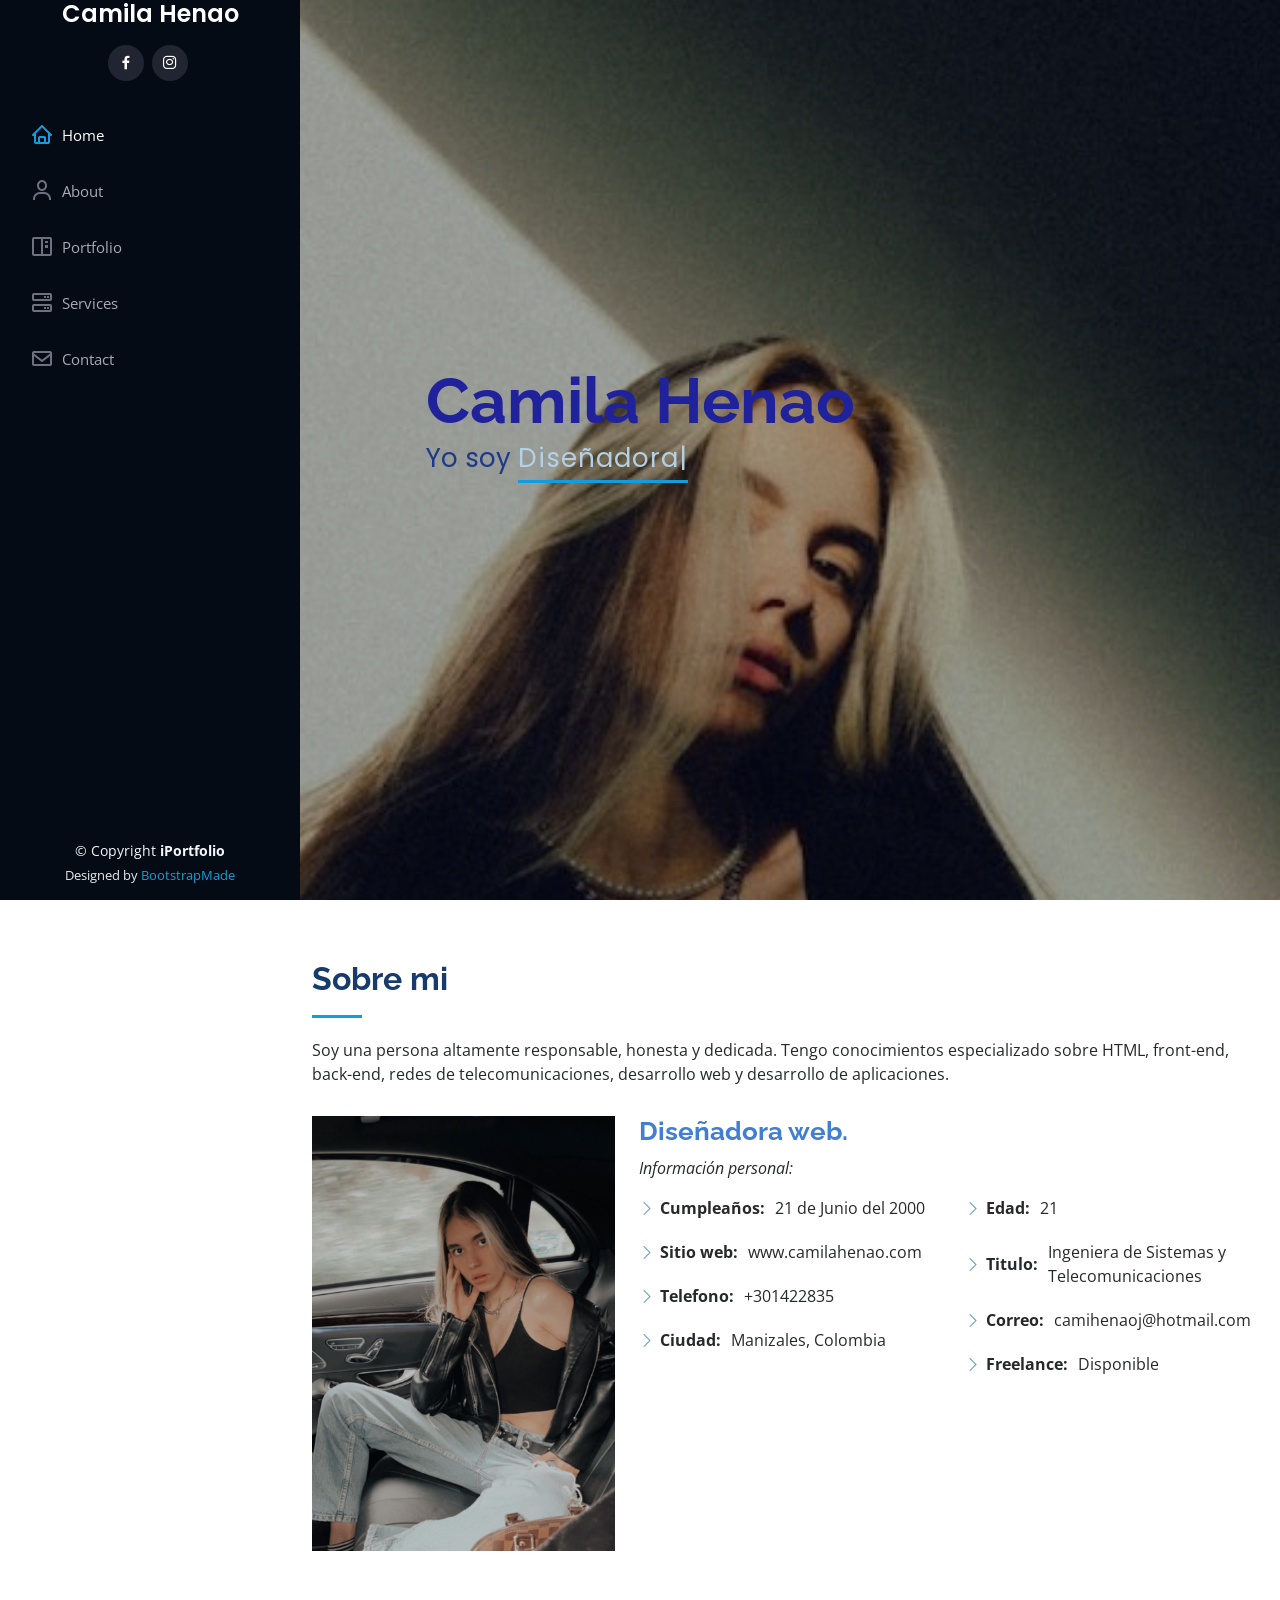
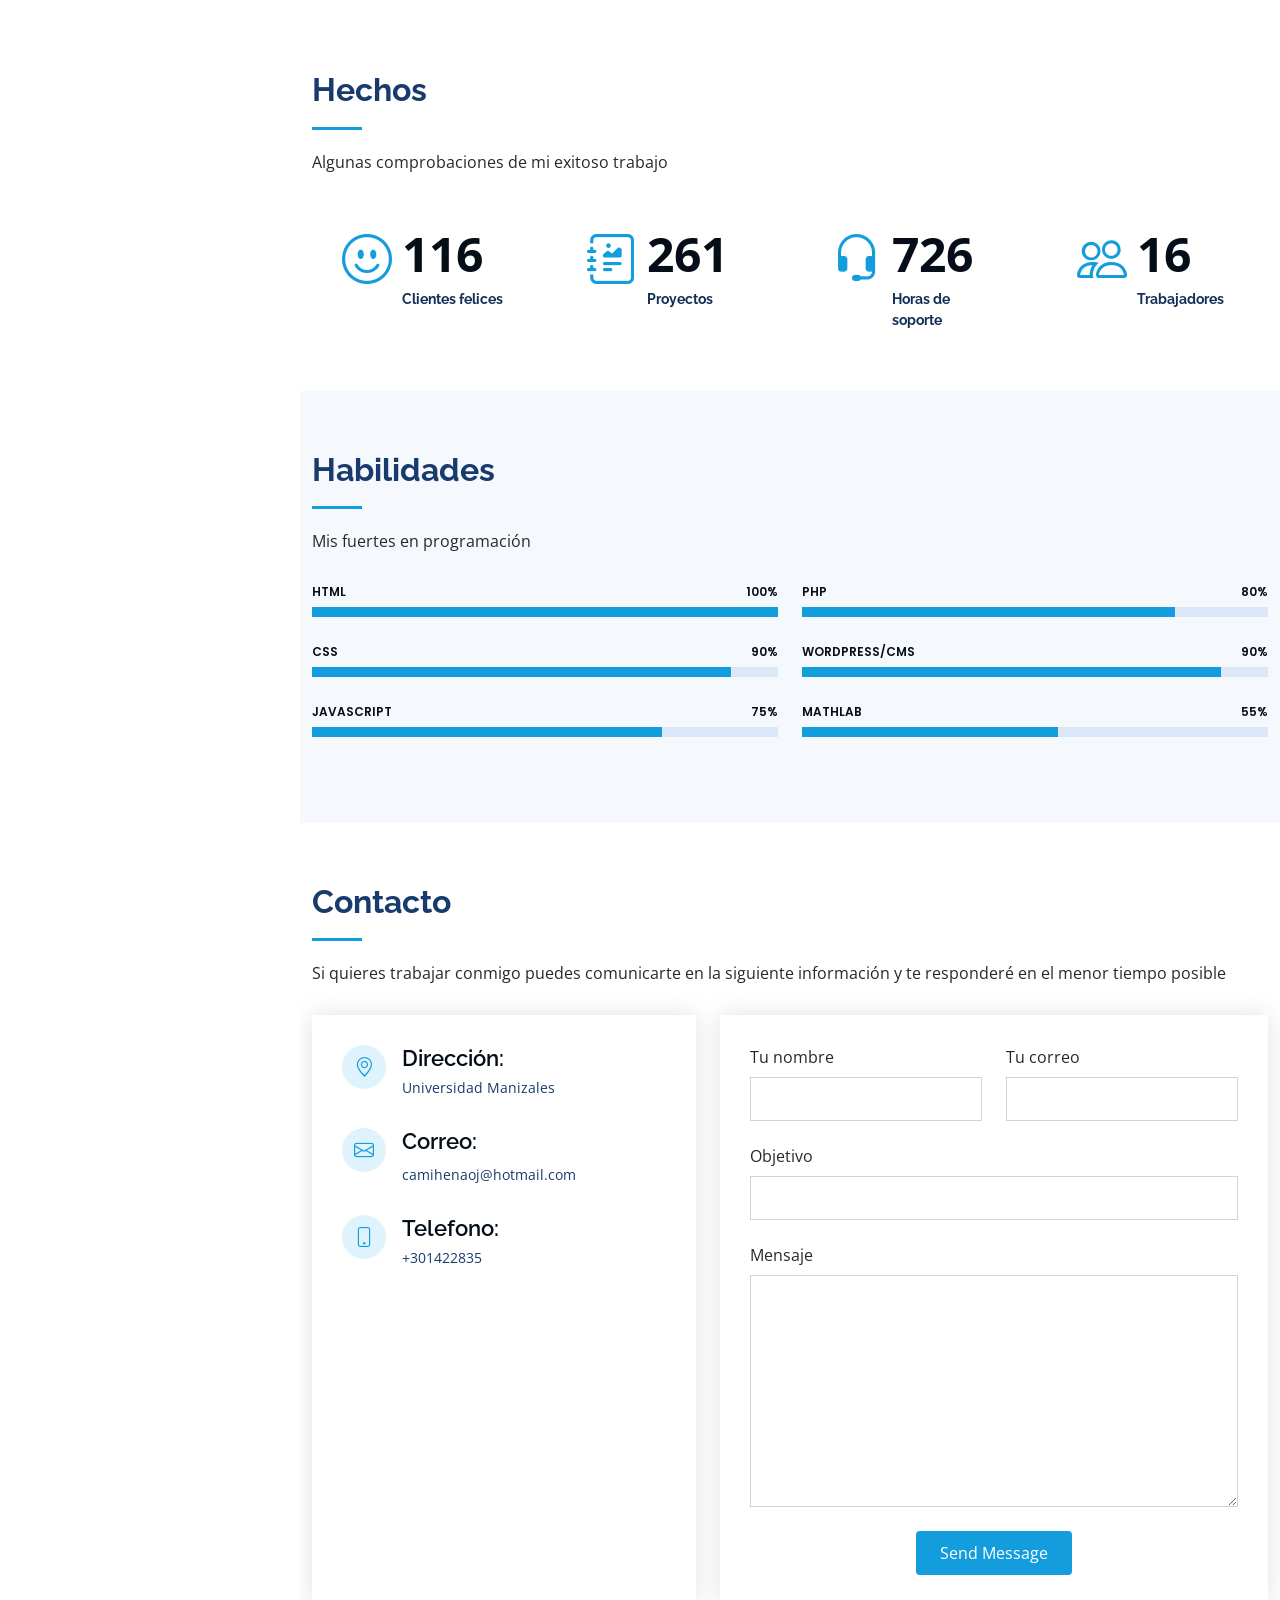
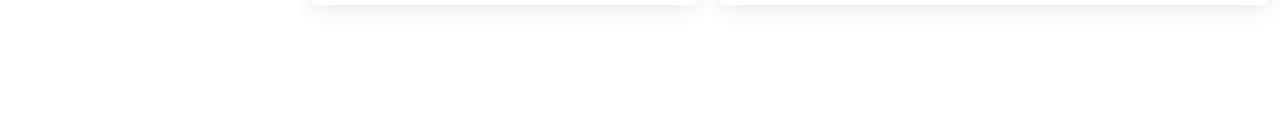
<file: index.html>
<!DOCTYPE html>
<html lang="en">

<head>
  <meta charset="utf-8">
  <meta content="width=device-width, initial-scale=1.0" name="viewport">

  <title>iPortfolio Bootstrap Template - Index</title>
  <meta content="" name="description">
  <meta content="" name="keywords">
  <meta name='author' content='CamilaHenao'>

  <!-- Favicons -->
  <link href="assets/img/favicon.png" rel="icon">
  <link href="assets/img/apple-touch-icon.png" rel="apple-touch-icon">

  <!-- Google Fonts -->
  <link href="https://fonts.googleapis.com/css?family=Open+Sans:300,300i,400,400i,600,600i,700,700i|Raleway:300,300i,400,400i,500,500i,600,600i,700,700i|Poppins:300,300i,400,400i,500,500i,600,600i,700,700i" rel="stylesheet">

  <!-- Vendor CSS Files -->
  <link href="assets/vendor/aos/aos.css" rel="stylesheet">
  <link href="assets/vendor/bootstrap/css/bootstrap.min.css" rel="stylesheet">
  <link href="assets/vendor/bootstrap-icons/bootstrap-icons.css" rel="stylesheet">
  <link href="assets/vendor/boxicons/css/boxicons.min.css" rel="stylesheet">
  <link href="assets/vendor/glightbox/css/glightbox.min.css" rel="stylesheet">
  <link href="assets/vendor/swiper/swiper-bundle.min.css" rel="stylesheet">

  <!-- Template Main CSS File -->
  <link href="assets/css/style.css" rel="stylesheet">

  <!-- =======================================================
  * Template Name: iPortfolio - v3.7.0
  * Template URL: https://bootstrapmade.com/iportfolio-bootstrap-portfolio-websites-template/
  * Author: BootstrapMade.com
  * License: https://bootstrapmade.com/license/
  ======================================================== -->
</head>

<body>

  <!-- ======= Mobile nav toggle button ======= -->
  <i class="bi bi-list mobile-nav-toggle d-xl-none"></i>

  <!-- ======= Header ======= -->
  <header id="header">
    <div class="d-flex flex-column">

      <div class="profile">
        <h1 class="text-light"><a href="index.html">Camila Henao</a></h1>
        <div class="social-links mt-3 text-center">
          <a href="https://www.facebook.com/camila.henao.14" class="facebook"><i class="bx bxl-facebook"></i></a>
          <a href="https://www.instagram.com/camilahenaoj/" class="instagram"><i class="bx bxl-instagram"></i></a>

        </div>
      </div>

      <nav id="navbar" class="nav-menu navbar">
        <ul>
          <li><a href="#hero" class="nav-link scrollto active"><i class="bx bx-home"></i> <span>Home</span></a></li>
          <li><a href="#about" class="nav-link scrollto"><i class="bx bx-user"></i> <span>About</span></a></li>
          <li><a href="#portfolio" class="nav-link scrollto"><i class="bx bx-book-content"></i> <span>Portfolio</span></a></li>
          <li><a href="#services" class="nav-link scrollto"><i class="bx bx-server"></i> <span>Services</span></a></li>
          <li><a href="#contact" class="nav-link scrollto"><i class="bx bx-envelope"></i> <span>Contact</span></a></li>
        </ul>
      </nav><!-- .nav-menu -->
    </div>
  </header><!-- End Header -->

  <!-- ======= Hero Section ======= -->
  <section id="hero" class="d-flex flex-column justify-content-center align-items-center">
    <div class="hero-container" data-aos="fade-in">
      <h1>Camila Henao</h1>
      <p>Yo soy <span class="typed" data-typed-items="Diseñadora, Desarrolladora, Freelancer"></span></p>
    </div>
  </section><!-- End Hero -->

  <main id="main">

    <!-- ======= About Section ======= -->
    <section id="about" class="about">
      <div class="container">

        <div class="section-title">
          <h2>Sobre mi</h2>
          <p> Soy una persona altamente responsable, honesta y dedicada. Tengo conocimientos especializado sobre HTML, front-end, back-end, redes de telecomunicaciones, desarrollo web y desarrollo de aplicaciones. </p>
        </div>

        <div class="row">
          <div class="col-lg-4" data-aos="fade-right">
            <img src="assets/img/foto1.jpg" class="img-fluid" alt="">
          </div>
          <div class="col-lg-8 pt-4 pt-lg-0 content" data-aos="fade-left">
            <h3>  Diseñadora web.</h3>
            <p class="fst-italic">
              Información personal:
            </p>
            <div class="row">
              <div class="col-lg-6">
                <ul>
                  <li><i class="bi bi-chevron-right"></i> <strong>Cumpleaños:</strong> <span>21 de Junio del 2000</span></li>
                  <li><i class="bi bi-chevron-right"></i> <strong>Sitio web:</strong> <span>www.camilahenao.com</span></li>
                  <li><i class="bi bi-chevron-right"></i> <strong>Telefono:</strong> <span>+301422835</span></li>
                  <li><i class="bi bi-chevron-right"></i> <strong>Ciudad:</strong> <span>Manizales, Colombia</span></li>
                </ul>
              </div>
              <div class="col-lg-6">
                <ul>
                  <li><i class="bi bi-chevron-right"></i> <strong>Edad:</strong> <span>21</span></li>
                  <li><i class="bi bi-chevron-right"></i> <strong>Titulo:</strong> <span>Ingeniera de Sistemas y Telecomunicaciones</span></li>
                  <li><i class="bi bi-chevron-right"></i> <strong>Correo:</strong> <span>camihenaoj@hotmail.com</span></li>
                  <li><i class="bi bi-chevron-right"></i> <strong>Freelance:</strong> <span>Disponible</span></li>
                </ul>
              </div>
            </div>
          </div>
        </div>

      </div>
    </section><!-- End About Section -->

    <!-- ======= Facts Section ======= -->
    <section id="facts" class="facts">
      <div class="container">

        <div class="section-title">
          <h2> Hechos</h2>
          <p>Algunas comprobaciones de mi exitoso trabajo</p>
        </div>

        <div class="row no-gutters">

          <div class="col-lg-3 col-md-6 d-md-flex align-items-md-stretch" data-aos="fade-up">
            <div class="count-box">
              <i class="bi bi-emoji-smile"></i>
              <span data-purecounter-start="0" data-purecounter-end="232" data-purecounter-duration="1" class="purecounter"></span>
              <p><strong>Clientes felices</strong> 
            </div>
          </div>

          <div class="col-lg-3 col-md-6 d-md-flex align-items-md-stretch" data-aos="fade-up" data-aos-delay="100">
            <div class="count-box">
              <i class="bi bi-journal-richtext"></i>
              <span data-purecounter-start="0" data-purecounter-end="521" data-purecounter-duration="1" class="purecounter"></span>
              <p><strong>Proyectos</strong>
            </div>
          </div>

          <div class="col-lg-3 col-md-6 d-md-flex align-items-md-stretch" data-aos="fade-up" data-aos-delay="200">
            <div class="count-box">
              <i class="bi bi-headset"></i>
              <span data-purecounter-start="0" data-purecounter-end="1453" data-purecounter-duration="1" class="purecounter"></span>
              <p><strong>Horas de soporte</strong> 
            </div>
          </div>

          <div class="col-lg-3 col-md-6 d-md-flex align-items-md-stretch" data-aos="fade-up" data-aos-delay="300">
            <div class="count-box">
              <i class="bi bi-people"></i>
              <span data-purecounter-start="0" data-purecounter-end="32" data-purecounter-duration="1" class="purecounter"></span>
              <p><strong>Trabajadores</strong> 
            </div>
          </div>

        </div>

      </div>
    </section><!-- End Facts Section -->

    <!-- ======= Skills Section ======= -->
    <section id="skills" class="skills section-bg">
      <div class="container">

        <div class="section-title">
          <h2>Habilidades</h2>
          <p>Mis fuertes en programación</p>
        </div>

        <div class="row skills-content">

          <div class="col-lg-6" data-aos="fade-up">

            <div class="progress">
              <span class="skill">HTML <i class="val">100%</i></span>
              <div class="progress-bar-wrap">
                <div class="progress-bar" role="progressbar" aria-valuenow="100" aria-valuemin="0" aria-valuemax="100"></div>
              </div>
            </div>

            <div class="progress">
              <span class="skill">CSS <i class="val">90%</i></span>
              <div class="progress-bar-wrap">
                <div class="progress-bar" role="progressbar" aria-valuenow="90" aria-valuemin="0" aria-valuemax="100"></div>
              </div>
            </div>

            <div class="progress">
              <span class="skill">JavaScript <i class="val">75%</i></span>
              <div class="progress-bar-wrap">
                <div class="progress-bar" role="progressbar" aria-valuenow="75" aria-valuemin="0" aria-valuemax="100"></div>
              </div>
            </div>

          </div>

          <div class="col-lg-6" data-aos="fade-up" data-aos-delay="100">

            <div class="progress">
              <span class="skill">PHP <i class="val">80%</i></span>
              <div class="progress-bar-wrap">
                <div class="progress-bar" role="progressbar" aria-valuenow="80" aria-valuemin="0" aria-valuemax="100"></div>
              </div>
            </div>

            <div class="progress">
              <span class="skill">WordPress/CMS <i class="val">90%</i></span>
              <div class="progress-bar-wrap">
                <div class="progress-bar" role="progressbar" aria-valuenow="90" aria-valuemin="0" aria-valuemax="100"></div>
              </div>
            </div>

            <div class="progress">
              <span class="skill">Mathlab <i class="val">55%</i></span>
              <div class="progress-bar-wrap">
                <div class="progress-bar" role="progressbar" aria-valuenow="55" aria-valuemin="0" aria-valuemax="100"></div>
              </div>
            </div>

          </div>

        </div>

      </div>
    </section><!-- End Skills Section -->

    <!-- ======= Contact Section ======= -->
    <section id="contact" class="contact">
      <div class="container">

        <div class="section-title">
          <h2>Contacto</h2>
          <p>Si quieres trabajar conmigo puedes comunicarte en la siguiente información y te responderé en el menor tiempo posible</p>
        </div>

        <div class="row" data-aos="fade-in">

          <div class="col-lg-5 d-flex align-items-stretch">
            <div class="info">
              <div class="address">
                <i class="bi bi-geo-alt"></i>
                <h4>Dirección:</h4>
                <p>Universidad Manizales</p>
              </div>

              <div class="email">
                <i class="bi bi-envelope"></i>
                <h4>Correo:</h4>
                <p>camihenaoj@hotmail.com</p>
              </div>

              <div class="phone">
                <i class="bi bi-phone"></i>
                <h4>Telefono:</h4>
                <p>+301422835</p>
              </div>
            </div>

          </div>

          <div class="col-lg-7 mt-5 mt-lg-0 d-flex align-items-stretch">
            <form action="forms/contact.php" method="post" role="form" class="php-email-form">
              <div class="row">
                <div class="form-group col-md-6">
                  <label for="name">Tu nombre</label>
                  <input type="text" name="name" class="form-control" id="name" required>
                </div>
                <div class="form-group col-md-6">
                  <label for="name">Tu correo</label>
                  <input type="email" class="form-control" name="email" id="email" required>
                </div>
              </div>
              <div class="form-group">
                <label for="name">Objetivo</label>
                <input type="text" class="form-control" name="subject" id="subject" required>
              </div>
              <div class="form-group">
                <label for="name">Mensaje</label>
                <textarea class="form-control" name="message" rows="10" required></textarea>
              </div>
              <div class="my-3">
                <div class="loading">Cargando</div>
                <div class="error-message"></div>
                <div class="sent-message">Tu mensaje ha sido enviado exitosamente.</div>
              </div>
              <div class="text-center"><button type="submit">Send Message</button></div>
            </form>
          </div>

        </div>

      </div>
    </section><!-- End Contact Section -->

  </main><!-- End #main -->

  <!-- ======= Footer ======= -->
  <footer id="footer">
    <div class="container">
      <div class="copyright">
        &copy; Copyright <strong><span>iPortfolio</span></strong>
      </div>
      <div class="credits">
        <!-- All the links in the footer should remain intact. -->
        <!-- You can delete the links only if you purchased the pro version. -->
        <!-- Licensing information: https://bootstrapmade.com/license/ -->
        <!-- Purchase the pro version with working PHP/AJAX contact form: https://bootstrapmade.com/iportfolio-bootstrap-portfolio-websites-template/ -->
        Designed by <a href="https://bootstrapmade.com/">BootstrapMade</a>
      </div>
    </div>
  </footer><!-- End  Footer -->

  <a href="#" class="back-to-top d-flex align-items-center justify-content-center"><i class="bi bi-arrow-up-short"></i></a>

  <!-- Vendor JS Files -->
  <script src="assets/vendor/purecounter/purecounter.js"></script>
  <script src="assets/vendor/aos/aos.js"></script>
  <script src="assets/vendor/bootstrap/js/bootstrap.bundle.min.js"></script>
  <script src="assets/vendor/glightbox/js/glightbox.min.js"></script>
  <script src="assets/vendor/isotope-layout/isotope.pkgd.min.js"></script>
  <script src="assets/vendor/swiper/swiper-bundle.min.js"></script>
  <script src="assets/vendor/typed.js/typed.min.js"></script>
  <script src="assets/vendor/waypoints/noframework.waypoints.js"></script>
  <script src="assets/vendor/php-email-form/validate.js"></script>

  <!-- Template Main JS File -->
  <script src="assets/js/main.js"></script>

</body>

</html>
</file>
<file: assets/css/style.css>
/**
* Template Name: iPortfolio - v3.7.0
* Template URL: https://bootstrapmade.com/iportfolio-bootstrap-portfolio-websites-template/
* Author: BootstrapMade.com
* License: https://bootstrapmade.com/license/
*/

/*--------------------------------------------------------------
# General
--------------------------------------------------------------*/
body {
  font-family: "Open Sans", sans-serif;
  color: #272829;
}

a {
  color: #149ddd;
  text-decoration: none;
}

a:hover {
  color: #37b3ed;
  text-decoration: none;
}

h1, h2, h3, h4, h5, h6 {
  font-family: "Raleway", sans-serif;
}

/*--------------------------------------------------------------
# Back to top button
--------------------------------------------------------------*/
.back-to-top {
  position: fixed;
  visibility: hidden;
  opacity: 0;
  right: 15px;
  bottom: 15px;
  z-index: 996;
  background: #149ddd;
  width: 40px;
  height: 40px;
  border-radius: 50px;
  transition: all 0.4s;
}
.back-to-top i {
  font-size: 28px;
  color: #fff;
  line-height: 0;
}
.back-to-top:hover {
  background: #2eafec;
  color: #fff;
}
.back-to-top.active {
  visibility: visible;
  opacity: 1;
}

/*--------------------------------------------------------------
# Header
--------------------------------------------------------------*/
#header {
  position: fixed;
  top: 0;
  left: 0;
  bottom: 0;
  width: 300px;
  transition: all ease-in-out 0.5s;
  z-index: 9997;
  transition: all 0.5s;
  padding: 0 15px;
  background: #040b14;
  overflow-y: auto;
}
#header .profile img {
  margin: 15px auto;
  display: block;
  width: 120px;
  border: 8px solid #2c2f3f;
}
#header .profile h1 {
  font-size: 24px;
  margin: 0;
  padding: 0;
  font-weight: 600;
  -moz-text-align-last: center;
  text-align-last: center;
  font-family: "Poppins", sans-serif;
}
#header .profile h1 a, #header .profile h1 a:hover {
  color: #fff;
  text-decoration: none;
}
#header .profile .social-links a {
  font-size: 18px;
  display: inline-block;
  background: #212431;
  color: #fff;
  line-height: 1;
  padding: 8px 0;
  margin-right: 4px;
  border-radius: 50%;
  text-align: center;
  width: 36px;
  height: 36px;
  transition: 0.3s;
}
#header .profile .social-links a:hover {
  background: #149ddd;
  color: #fff;
  text-decoration: none;
}

#main {
  margin-left: 300px;
}

@media (max-width: 1199px) {
  #header {
    left: -300px;
  }

  #main {
    margin-left: 0;
  }
}
/*--------------------------------------------------------------
# Navigation Menu
--------------------------------------------------------------*/
/* Desktop Navigation */
.nav-menu {
  padding: 30px 0 0 0;
}
.nav-menu * {
  margin: 0;
  padding: 0;
  list-style: none;
}
.nav-menu > ul > li {
  position: relative;
  white-space: nowrap;
}
.nav-menu a, .nav-menu a:focus {
  display: flex;
  align-items: center;
  color: #a8a9b4;
  padding: 12px 15px;
  margin-bottom: 8px;
  transition: 0.3s;
  font-size: 15px;
}
.nav-menu a i, .nav-menu a:focus i {
  font-size: 24px;
  padding-right: 8px;
  color: #6f7180;
}
.nav-menu a:hover, .nav-menu .active, .nav-menu .active:focus, .nav-menu li:hover > a {
  text-decoration: none;
  color: #fff;
}
.nav-menu a:hover i, .nav-menu .active i, .nav-menu .active:focus i, .nav-menu li:hover > a i {
  color: #149ddd;
}

/* Mobile Navigation */
.mobile-nav-toggle {
  position: fixed;
  right: 15px;
  top: 15px;
  z-index: 9998;
  border: 0;
  font-size: 24px;
  transition: all 0.4s;
  outline: none !important;
  background-color: #149ddd;
  color: #fff;
  width: 40px;
  height: 40px;
  display: inline-flex;
  align-items: center;
  justify-content: center;
  line-height: 0;
  border-radius: 50px;
  cursor: pointer;
}

.mobile-nav-active {
  overflow: hidden;
}
.mobile-nav-active #header {
  left: 0;
}

/*--------------------------------------------------------------
# Hero Section
--------------------------------------------------------------*/
#hero {
  width: 100%;
  height: 100vh;
  background: url("../img/foto2.jpg") top center;
  background-size: cover;
}
#hero:before {
  content: "";
  background: rgba(5, 13, 24, 0.3);
  position: absolute;
  bottom: 0;
  top: 0;
  left: 0;
  right: 0;
  z-index: 1;
}
#hero .hero-container {
  position: relative;
  z-index: 2;
  min-width: 300px;
}
#hero h1 {
  margin: 0 0 10px 0;
  font-size: 64px;
  font-weight: 700;
  line-height: 56px;
  color: rgb(32, 34, 156);
}
#hero p {
  color: rgb(28, 57, 136);
  margin-bottom: 50px;
  font-size: 26px;
  font-family: "Poppins", sans-serif;
}
#hero p span {
  color: rgb(179, 208, 231);
  padding-bottom: 4px;
  letter-spacing: 1px;
  border-bottom: 3px solid #149ddd;
}
@media (min-width: 1024px) {
  #hero {
    background-attachment: fixed;
  }
}
@media (max-width: 768px) {
  #hero h1 {
    font-size: 28px;
    line-height: 36px;
  }
  #hero h2 {
    font-size: 18px;
    line-height: 24px;
    margin-bottom: 30px;
  }
}

/*--------------------------------------------------------------
# Sections General
--------------------------------------------------------------*/
section {
  padding: 60px 0;
  overflow: hidden;
}

.section-bg {
  background: #f5f8fd;
}

.section-title {
  padding-bottom: 30px;
}
.section-title h2 {
  font-size: 32px;
  font-weight: bold;
  margin-bottom: 20px;
  padding-bottom: 20px;
  position: relative;
  color: #173b6c;
}
.section-title h2::after {
  content: "";
  position: absolute;
  display: block;
  width: 50px;
  height: 3px;
  background: #149ddd;
  bottom: 0;
  left: 0;
}
.section-title p {
  margin-bottom: 0;
}

/*--------------------------------------------------------------
# About
--------------------------------------------------------------*/
.about .content h3 {
  font-weight: 700;
  font-size: 26px;
  color: #417ed4;
}
.about .content ul {
  list-style: none;
  padding: 0;
}
.about .content ul li {
  margin-bottom: 20px;
  display: flex;
  align-items: center;
}
.about .content ul strong {
  margin-right: 10px;
}
.about .content ul i {
  font-size: 16px;
  margin-right: 5px;
  color: #5d9dbb;
  line-height: 0;
}
.about .content p:last-child {
  margin-bottom: 0;
}

/*--------------------------------------------------------------
# Facts
--------------------------------------------------------------*/
.facts {
  padding-bottom: 30px;
}
.facts .count-box {
  padding: 30px;
  width: 100%;
}
.facts .count-box i {
  display: block;
  font-size: 50px;
  color: #149ddd;
  float: left;
  line-height: 0;
}
.facts .count-box span {
  font-size: 48px;
  line-height: 40px;
  display: block;
  font-weight: 700;
  color: #050d18;
  margin-left: 60px;
}
.facts .count-box p {
  padding: 15px 0 0 0;
  margin: 0 0 0 60px;
  font-family: "Raleway", sans-serif;
  font-size: 14px;
  color: #122f57;
}
.facts .count-box a {
  font-weight: 600;
  display: block;
  margin-top: 20px;
  color: #122f57;
  font-size: 15px;
  font-family: "Poppins", sans-serif;
  transition: ease-in-out 0.3s;
}
.facts .count-box a:hover {
  color: #1f5297;
}

/*--------------------------------------------------------------
# Akills
--------------------------------------------------------------*/
.skills .progress {
  height: 60px;
  display: block;
  background: none;
  border-radius: 0;
}
.skills .progress .skill {
  padding: 0;
  margin: 0 0 6px 0;
  text-transform: uppercase;
  display: block;
  font-weight: 600;
  font-family: "Poppins", sans-serif;
  color: #050d18;
}
.skills .progress .skill .val {
  float: right;
  font-style: normal;
}
.skills .progress-bar-wrap {
  background: #dce8f8;
  height: 10px;
}
.skills .progress-bar {
  width: 1px;
  height: 10px;
  transition: 0.9s;
  background-color: #149ddd;
}

/*--------------------------------------------------------------
# Resume
--------------------------------------------------------------*/
.resume .resume-title {
  font-size: 26px;
  font-weight: 700;
  margin-top: 20px;
  margin-bottom: 20px;
  color: #050d18;
}
.resume .resume-item {
  padding: 0 0 20px 20px;
  margin-top: -2px;
  border-left: 2px solid #1f5297;
  position: relative;
}
.resume .resume-item h4 {
  line-height: 18px;
  font-size: 18px;
  font-weight: 600;
  text-transform: uppercase;
  font-family: "Poppins", sans-serif;
  color: #050d18;
  margin-bottom: 10px;
}
.resume .resume-item h5 {
  font-size: 16px;
  background: #e4edf9;
  padding: 5px 15px;
  display: inline-block;
  font-weight: 600;
  margin-bottom: 10px;
}
.resume .resume-item ul {
  padding-left: 20px;
}
.resume .resume-item ul li {
  padding-bottom: 10px;
}
.resume .resume-item:last-child {
  padding-bottom: 0;
}
.resume .resume-item::before {
  content: "";
  position: absolute;
  width: 16px;
  height: 16px;
  border-radius: 50px;
  left: -9px;
  top: 0;
  background: #fff;
  border: 2px solid #1f5297;
}

/*--------------------------------------------------------------
# Portfolio
--------------------------------------------------------------*/
.portfolio .portfolio-item {
  margin-bottom: 30px;
}
.portfolio #portfolio-flters {
  padding: 0;
  margin: 0 auto 35px auto;
  list-style: none;
  text-align: center;
  background: #fff;
  border-radius: 50px;
  padding: 2px 15px;
}
.portfolio #portfolio-flters li {
  cursor: pointer;
  display: inline-block;
  padding: 10px 15px 8px 15px;
  font-size: 14px;
  font-weight: 600;
  line-height: 1;
  text-transform: uppercase;
  color: #272829;
  margin-bottom: 5px;
  transition: all 0.3s ease-in-out;
}
.portfolio #portfolio-flters li:hover, .portfolio #portfolio-flters li.filter-active {
  color: #149ddd;
}
.portfolio #portfolio-flters li:last-child {
  margin-right: 0;
}
.portfolio .portfolio-wrap {
  transition: 0.3s;
  position: relative;
  overflow: hidden;
  z-index: 1;
}
.portfolio .portfolio-wrap::before {
  content: "";
  background: rgba(255, 255, 255, 0.5);
  position: absolute;
  left: 0;
  right: 0;
  top: 0;
  bottom: 0;
  transition: all ease-in-out 0.3s;
  z-index: 2;
  opacity: 0;
}
.portfolio .portfolio-wrap .portfolio-links {
  opacity: 1;
  left: 0;
  right: 0;
  bottom: -60px;
  z-index: 3;
  position: absolute;
  transition: all ease-in-out 0.3s;
  display: flex;
  justify-content: center;
}
.portfolio .portfolio-wrap .portfolio-links a {
  color: #fff;
  font-size: 28px;
  text-align: center;
  background: rgba(20, 157, 221, 0.75);
  transition: 0.3s;
  width: 50%;
}
.portfolio .portfolio-wrap .portfolio-links a:hover {
  background: rgba(20, 157, 221, 0.95);
}
.portfolio .portfolio-wrap .portfolio-links a + a {
  border-left: 1px solid #37b3ed;
}
.portfolio .portfolio-wrap:hover::before {
  top: 0;
  left: 0;
  right: 0;
  bottom: 0;
  opacity: 1;
}
.portfolio .portfolio-wrap:hover .portfolio-links {
  opacity: 1;
  bottom: 0;
}

/*--------------------------------------------------------------
# Portfolio Details
--------------------------------------------------------------*/
.portfolio-details {
  padding-top: 40px;
}
.portfolio-details .portfolio-details-slider img {
  width: 100%;
}
.portfolio-details .portfolio-details-slider .swiper-pagination {
  margin-top: 20px;
  position: relative;
}
.portfolio-details .portfolio-details-slider .swiper-pagination .swiper-pagination-bullet {
  width: 12px;
  height: 12px;
  background-color: #fff;
  opacity: 1;
  border: 1px solid #149ddd;
}
.portfolio-details .portfolio-details-slider .swiper-pagination .swiper-pagination-bullet-active {
  background-color: #149ddd;
}
.portfolio-details .portfolio-info {
  padding: 30px;
  box-shadow: 0px 0 30px rgba(5, 13, 24, 0.08);
}
.portfolio-details .portfolio-info h3 {
  font-size: 22px;
  font-weight: 700;
  margin-bottom: 20px;
  padding-bottom: 20px;
  border-bottom: 1px solid #eee;
}
.portfolio-details .portfolio-info ul {
  list-style: none;
  padding: 0;
  font-size: 15px;
}
.portfolio-details .portfolio-info ul li + li {
  margin-top: 10px;
}
.portfolio-details .portfolio-description {
  padding-top: 30px;
}
.portfolio-details .portfolio-description h2 {
  font-size: 26px;
  font-weight: 700;
  margin-bottom: 20px;
}
.portfolio-details .portfolio-description p {
  padding: 0;
}


/*--------------------------------------------------------------
# Contact
--------------------------------------------------------------*/
.contact {
  padding-bottom: 130px;
}
.contact .info {
  padding: 30px;
  background: #fff;
  width: 100%;
  box-shadow: 0 0 24px 0 rgba(0, 0, 0, 0.12);
}
.contact .info i {
  font-size: 20px;
  color: #149ddd;
  float: left;
  width: 44px;
  height: 44px;
  background: #dff3fc;
  display: flex;
  justify-content: center;
  align-items: center;
  border-radius: 50px;
  transition: all 0.3s ease-in-out;
}
.contact .info h4 {
  padding: 0 0 0 60px;
  font-size: 22px;
  font-weight: 600;
  margin-bottom: 5px;
  color: #050d18;
}
.contact .info p {
  padding: 0 0 10px 60px;
  margin-bottom: 20px;
  font-size: 14px;
  color: #173b6c;
}
.contact .info .email p {
  padding-top: 5px;
}
.contact .info .social-links {
  padding-left: 60px;
}
.contact .info .social-links a {
  font-size: 18px;
  display: inline-block;
  background: #333;
  color: #fff;
  line-height: 1;
  padding: 8px 0;
  border-radius: 50%;
  text-align: center;
  width: 36px;
  height: 36px;
  transition: 0.3s;
  margin-right: 10px;
}
.contact .info .social-links a:hover {
  background: #149ddd;
  color: #fff;
}
.contact .info .email:hover i, .contact .info .address:hover i, .contact .info .phone:hover i {
  background: #149ddd;
  color: #fff;
}
.contact .php-email-form {
  width: 100%;
  padding: 30px;
  background: #fff;
  box-shadow: 0 0 24px 0 rgba(0, 0, 0, 0.12);
}
.contact .php-email-form .form-group {
  padding-bottom: 8px;
}
.contact .php-email-form .validate {
  display: none;
  color: red;
  margin: 0 0 15px 0;
  font-weight: 400;
  font-size: 13px;
}
.contact .php-email-form .error-message {
  display: none;
  color: #fff;
  background: #ed3c0d;
  text-align: left;
  padding: 15px;
  font-weight: 600;
}
.contact .php-email-form .error-message br + br {
  margin-top: 25px;
}
.contact .php-email-form .sent-message {
  display: none;
  color: #fff;
  background: #18d26e;
  text-align: center;
  padding: 15px;
  font-weight: 600;
}
.contact .php-email-form .loading {
  display: none;
  background: #fff;
  text-align: center;
  padding: 15px;
}
.contact .php-email-form .loading:before {
  content: "";
  display: inline-block;
  border-radius: 50%;
  width: 24px;
  height: 24px;
  margin: 0 10px -6px 0;
  border: 3px solid #18d26e;
  border-top-color: #eee;
  -webkit-animation: animate-loading 1s linear infinite;
  animation: animate-loading 1s linear infinite;
}
.contact .php-email-form .form-group {
  margin-bottom: 15px;
}
.contact .php-email-form label {
  padding-bottom: 8px;
}
.contact .php-email-form input, .contact .php-email-form textarea {
  border-radius: 0;
  box-shadow: none;
  font-size: 14px;
}
.contact .php-email-form input {
  height: 44px;
}
.contact .php-email-form textarea {
  padding: 10px 15px;
}
.contact .php-email-form button[type=submit] {
  background: #149ddd;
  border: 0;
  padding: 10px 24px;
  color: #fff;
  transition: 0.4s;
  border-radius: 4px;
}
.contact .php-email-form button[type=submit]:hover {
  background: #37b3ed;
}
@-webkit-keyframes animate-loading {
  0% {
    transform: rotate(0deg);
  }
  100% {
    transform: rotate(360deg);
  }
}
@keyframes animate-loading {
  0% {
    transform: rotate(0deg);
  }
  100% {
    transform: rotate(360deg);
  }
}

/*--------------------------------------------------------------
# Breadcrumbs
--------------------------------------------------------------*/
.breadcrumbs {
  padding: 20px 0;
  background: #f9f9f9;
}
.breadcrumbs h2 {
  font-size: 26px;
  font-weight: 300;
}
.breadcrumbs ol {
  display: flex;
  flex-wrap: wrap;
  list-style: none;
  padding: 0;
  margin: 0;
  font-size: 15px;
}
.breadcrumbs ol li + li {
  padding-left: 10px;
}
.breadcrumbs ol li + li::before {
  display: inline-block;
  padding-right: 10px;
  color: #0e2442;
  content: "/";
}
@media (max-width: 768px) {
  .breadcrumbs .d-flex {
    display: block !important;
  }
  .breadcrumbs ol {
    display: block;
  }
  .breadcrumbs ol li {
    display: inline-block;
  }
}

/*--------------------------------------------------------------
# Footer
--------------------------------------------------------------*/
#footer {
  padding: 15px;
  color: #f4f6fd;
  font-size: 14px;
  position: fixed;
  left: 0;
  bottom: 0;
  width: 300px;
  z-index: 9999;
  background: #040b14;
}
#footer .copyright {
  text-align: center;
}
#footer .credits {
  padding-top: 5px;
  text-align: center;
  font-size: 13px;
  color: #eaebf0;
}
@media (max-width: 1199px) {
  #footer {
    position: static;
    width: auto;
    padding-right: 20px 15px;
  }
}
</file>
